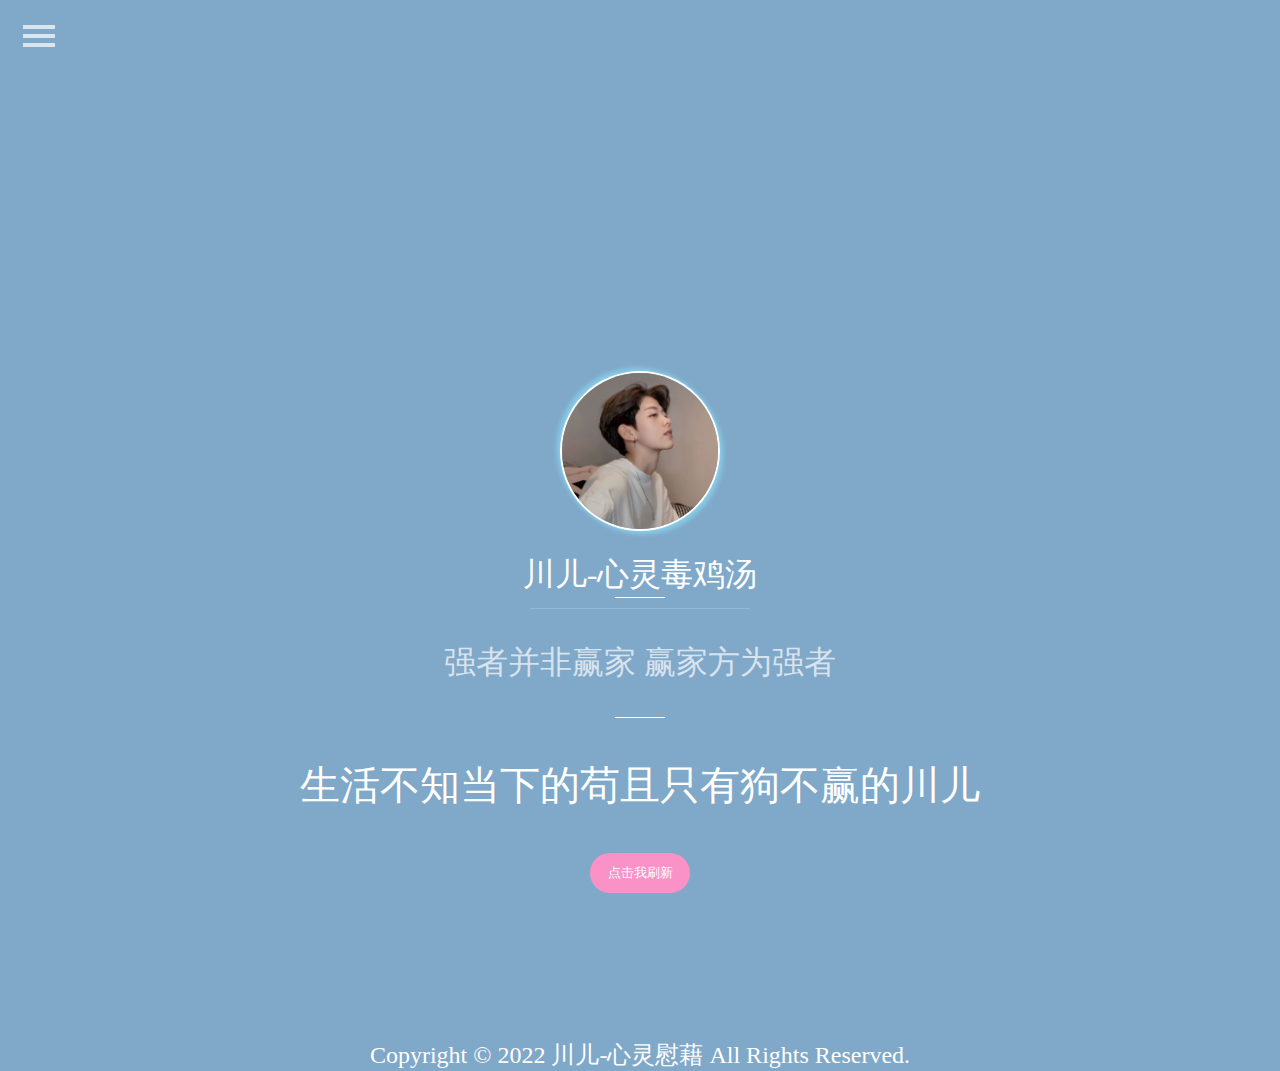
<file: 随机demo/index.html>
<!DOCTYPE html>
<html lang="zh">
<head>
<meta charset="UTF-8">
<meta http-equiv="X-UA-Compatible" content="IE=edge,chrome=1"> 
<meta name="viewport" content="width=device-width, initial-scale=1.0">
<title>川儿-心灵慰藉</title>
<script src="./js/get.js"></script>
<script src="./js/jquery-1.11.3.min.js"></script>
<link rel="stylesheet" href="https://www.jq22.com/jquery/bootstrap-3.3.4.css">
<link rel="stylesheet" href="css/style.css">

</head>
<body>

<div id="wrapper">
	<div class="overlay"></div>
	<nav class="navbar navbar-inverse navbar-fixed-top" id="sidebar-wrapper" role="navigation">
		<ul class="nav sidebar-nav">
			<li class="sidebar-brand">
				<a href="#">
				   导航
				</a>
			</li>
			<li>
				<a href="#"><i class="fa fa-fw fa-home"></i> 首页</a>
			</li>
			<li>
				<a href="http://wpa.qq.com/msgrd?v=3&uin=2637089270&site=qq&menu=yes"><i class="fa fa-fw fa-qq"></i> QQ</a>
			</li>
			<li>
				<a href="#"><i class="fa fa-fw fa-qq"></i>群号：180894171</a>
			</li>
			<li class="dropdown">
			  <a href="#" class="dropdown-toggle" data-toggle="dropdown"><i class="fa fa-fw fa-plus"></i> 慰藉站点 <span class="caret"></span></a>
			  <ul class="dropdown-menu" role="menu">
				<li class="dropdown-header">娱乐列表</li>
				<li><a href="#">川儿-心灵毒鸡汤</a></li>
				<li><a href="./xh.html">川儿-冷笑话</a></li>
				<li><a href="http://www.yunanyuan.xyz/sjyy">川儿-音乐站</a></li>
				<li><a href="./wa.html">川儿-专属文案</a></li>
				<li><a href="tel:15730521040">call联系川儿</a></li>
			  </ul>
			</li>
		</ul>
	</nav>
	<div id="page-content-wrapper">
	  <button type="button" class="hamburger is-closed animated fadeInLeft" data-toggle="offcanvas">
		<span class="hamb-top"></span>
		<span class="hamb-middle"></span>
		<span class="hamb-bottom"></span>
	  </button>
		<div class="container">
			<div class="row">
				<div class="col-lg-8 col-lg-offset-2">
					<div class="pic">
						<a href="http://wpa.qq.com/msgrd?v=3&uin=2637089270&site=qq&menu=yes" title="点我联系川儿">
							<img src="./img/t.jpg" alt="">
						</a>
					</div>
					<div class="name_ti">
						<a href="#">川儿-心灵毒鸡汤<div class="line"></div></a>
					</div>
					<div class="name_ti">
						<div class="linse"></div>
						<p>强者并非赢家 赢家方为强者<div class="line"></div></p>
					</div>
					<p id="id1" onclick="copyContent(this)";>生活不知当下的苟且只有狗不赢的川儿</p>
					<input id="copy_content" type="text" value=""  style="position: absolute;top: 0;left: 0;opacity: 0;z-index: -10;"/>
					<div class="btns">
						<button onclick="Get()">点击我刷新</button>
					</div>
				</div>
			</div>
			<div class="footer">
				<a href="#">Copyright © 2022 川儿-心灵慰藉 All Rights Reserved.</a>
			</div>
		</div>
	</div>
</div>
<script src="https://www.jq22.com/jquery/jquery-1.10.2.js"></script>
<script src="https://www.jq22.com/jquery/bootstrap-3.3.4.js"></script>
<script type="text/javascript">
	$(document).ready(function () {
	  var trigger = $('.hamburger'),
		  overlay = $('.overlay'),
		 isClosed = false;

		trigger.click(function () {
		  hamburger_cross();      
		});

		function hamburger_cross() {

		  if (isClosed == true) {          
			overlay.hide();
			trigger.removeClass('is-open');
			trigger.addClass('is-closed');
			isClosed = false;
		  } else {   
			overlay.show();
			trigger.removeClass('is-closed');
			trigger.addClass('is-open');
			isClosed = true;
		  }
	  }
	  
	  $('[data-toggle="offcanvas"]').click(function () {
			$('#wrapper').toggleClass('toggled');
	  });  
	});
</script>
</body>
</html>
</file>
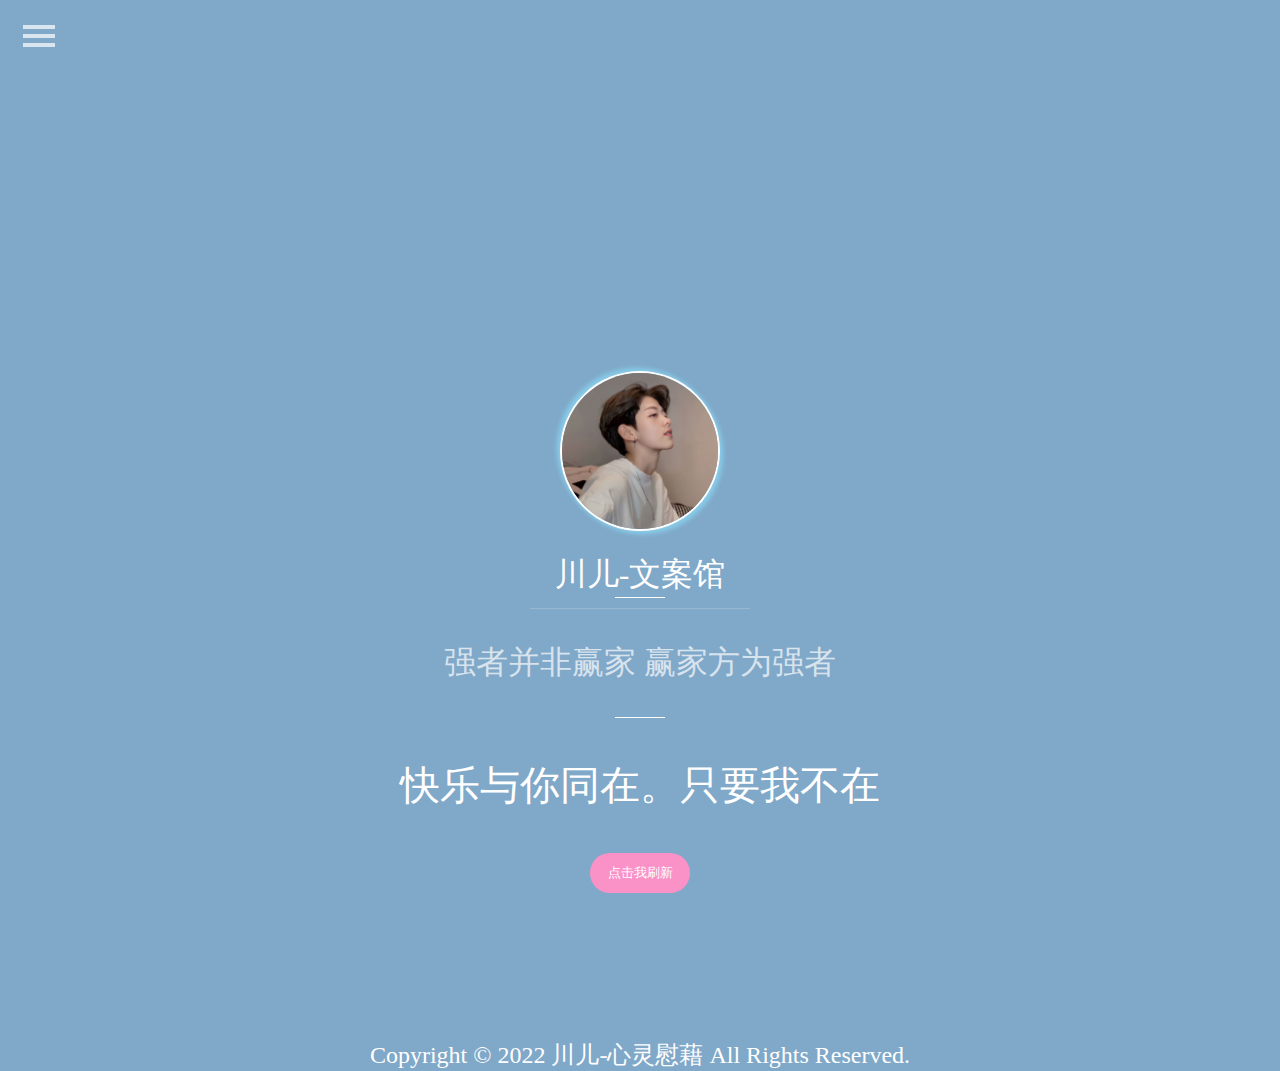
<file: 随机demo/wa.html>
<!DOCTYPE html>
<html lang="zh">
<head>
<meta charset="UTF-8">
<meta http-equiv="X-UA-Compatible" content="IE=edge,chrome=1"> 
<meta name="viewport" content="width=device-width, initial-scale=1.0">
<title>川儿-文案馆</title>
<script src="./js/get.js"></script>
<script src="./js/jquery-1.11.3.min.js"></script>
<link rel="stylesheet" href="https://www.jq22.com/jquery/bootstrap-3.3.4.css">
<link rel="stylesheet" href="css/style.css">

</head>
<body>

<div id="wrapper">
	<div class="overlay"></div>
	<nav class="navbar navbar-inverse navbar-fixed-top" id="sidebar-wrapper" role="navigation">
		<ul class="nav sidebar-nav">
			<li class="sidebar-brand">
				<a href="#">
				   导航
				</a>
			</li>
			<li>
				<a href="#"><i class="fa fa-fw fa-home"></i> 首页</a>
			</li>
			<li>
				<a href="http://wpa.qq.com/msgrd?v=3&uin=2637089270&site=qq&menu=yes"><i class="fa fa-fw fa-qq"></i> QQ</a>
			</li>
			<li>
				<a href="#"><i class="fa fa-fw fa-qq"></i>群号：180894171</a>
			</li>
			<li class="dropdown">
			  <a href="#" class="dropdown-toggle" data-toggle="dropdown"><i class="fa fa-fw fa-plus"></i> 慰藉站点 <span class="caret"></span></a>
			  <ul class="dropdown-menu" role="menu">
				<li class="dropdown-header">娱乐列表</li>
				<li><a href="./index.html">川儿-心灵毒鸡汤</a></li>
				<li><a href="./xh.html">川儿-冷笑话</a></li>
				<li><a href="#">川儿-音乐站</a></li>
				<li><a href="#">川儿-专属文案</a></li>
				<li><a href="tel:15730521040">call联系川儿</a></li>
			  </ul>
			</li>
		</ul>
	</nav>
	<div id="page-content-wrapper">
	  <button type="button" class="hamburger is-closed animated fadeInLeft" data-toggle="offcanvas">
		<span class="hamb-top"></span>
		<span class="hamb-middle"></span>
		<span class="hamb-bottom"></span>
	  </button>
		<div class="container">
			<div class="row">
				<div class="col-lg-8 col-lg-offset-2">
					<div class="pic">
						<a href="http://wpa.qq.com/msgrd?v=3&uin=2637089270&site=qq&menu=yes" title="点我联系川儿">
							<img src="./img/t.jpg" alt="">
						</a>
					</div>
					<div class="name_ti">
						<a href="#">川儿-文案馆<div class="line"></div></a>
					</div>
					<div class="name_ti">
						<div class="linse"></div>
						<p>强者并非赢家 赢家方为强者<div class="line"></div></p>
					</div>
					<p id="id1" onclick="copyContent(this)";>快乐与你同在。只要我不在</p>
					<input id="copy_content" type="text" value=""  style="position: absolute;top: 0;left: 0;opacity: 0;z-index: -10;"/>
					<div class="btns">
						<button onclick="Getss()">点击我刷新</button>
					</div>
				</div>
			</div>
            <div class="footer">
				<a href="#">Copyright © 2022 川儿-心灵慰藉 All Rights Reserved.</a>
			</div>
		</div>
	</div>
</div>
<script src="https://www.jq22.com/jquery/jquery-1.10.2.js"></script>
<script src="https://www.jq22.com/jquery/bootstrap-3.3.4.js"></script>
<script type="text/javascript">
	$(document).ready(function () {
	  var trigger = $('.hamburger'),
		  overlay = $('.overlay'),
		 isClosed = false;

		trigger.click(function () {
		  hamburger_cross();      
		});

		function hamburger_cross() {

		  if (isClosed == true) {          
			overlay.hide();
			trigger.removeClass('is-open');
			trigger.addClass('is-closed');
			isClosed = false;
		  } else {   
			overlay.show();
			trigger.removeClass('is-closed');
			trigger.addClass('is-open');
			isClosed = true;
		  }
	  }
	  
	  $('[data-toggle="offcanvas"]').click(function () {
			$('#wrapper').toggleClass('toggled');
	  });  
	});
</script>
</body>
</html>
</file>
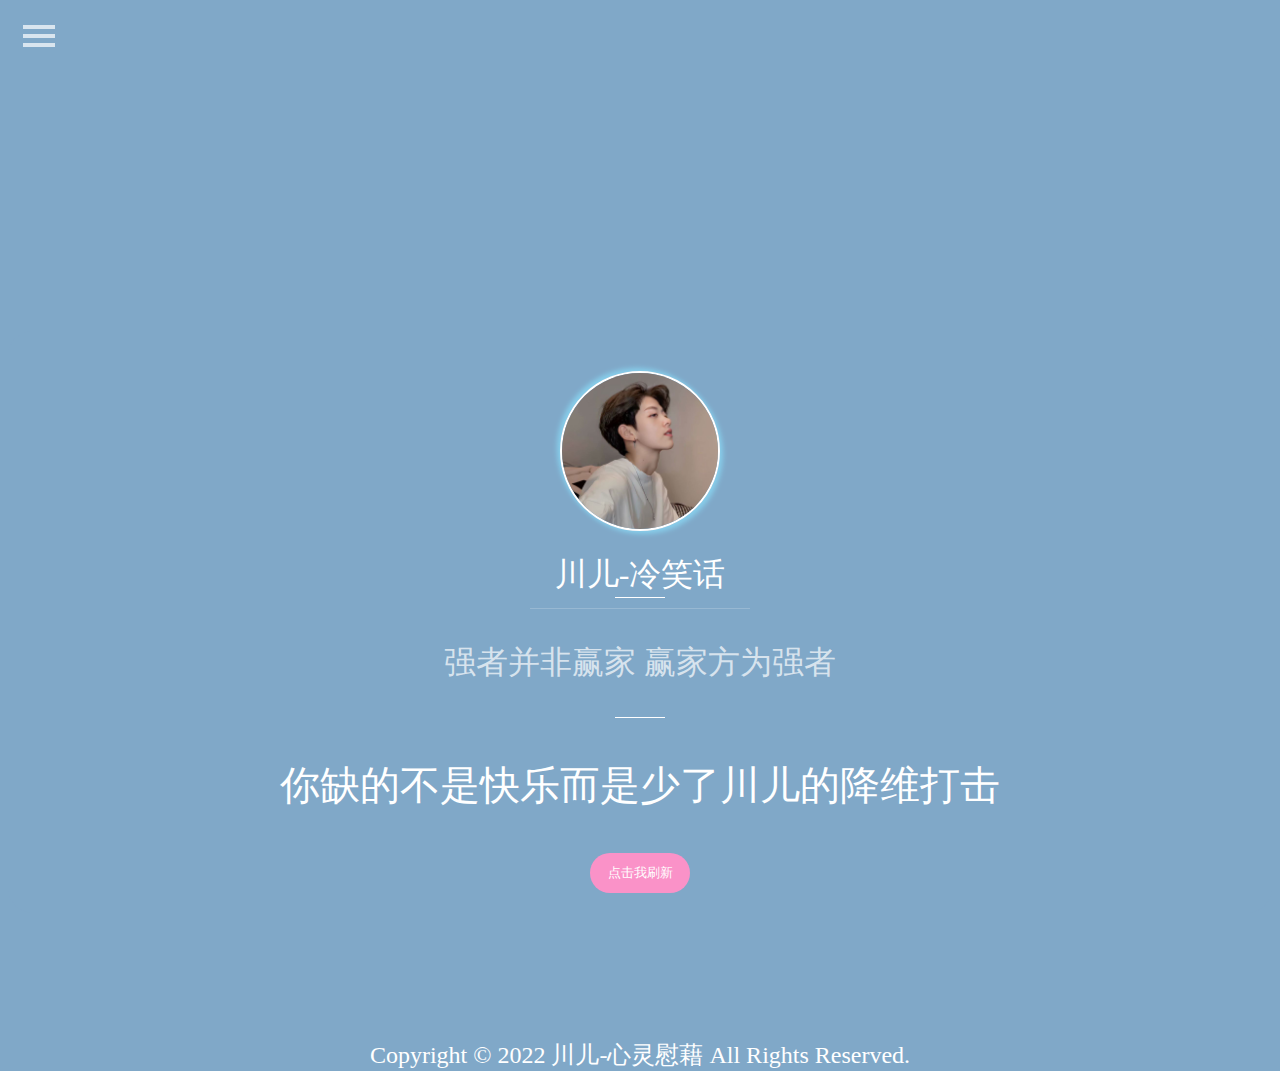
<file: 随机demo/xh.html>
<!DOCTYPE html>
<html lang="zh">
<head>
<meta charset="UTF-8">
<meta http-equiv="X-UA-Compatible" content="IE=edge,chrome=1"> 
<meta name="viewport" content="width=device-width, initial-scale=1.0">
<title>川儿-冷笑话</title>
<script src="./js/get.js"></script>
<script src="./js/jquery-1.11.3.min.js"></script>
<link rel="stylesheet" href="https://www.jq22.com/jquery/bootstrap-3.3.4.css">
<link rel="stylesheet" href="css/style.css">

</head>
<body>

<div id="wrapper">
	<div class="overlay"></div>
	<nav class="navbar navbar-inverse navbar-fixed-top" id="sidebar-wrapper" role="navigation">
		<ul class="nav sidebar-nav">
			<li class="sidebar-brand">
				<a href="#">
				   导航
				</a>
			</li>
			<li>
				<a href="#"><i class="fa fa-fw fa-home"></i> 首页</a>
			</li>
			<li>
				<a href="http://wpa.qq.com/msgrd?v=3&uin=2637089270&site=qq&menu=yes"><i class="fa fa-fw fa-qq"></i> QQ</a>
			</li>
			<li>
				<a href="#"><i class="fa fa-fw fa-qq"></i>群号：180894171</a>
			</li>
			<li class="dropdown">
			  <a href="#" class="dropdown-toggle" data-toggle="dropdown"><i class="fa fa-fw fa-plus"></i> 慰藉站点 <span class="caret"></span></a>
			  <ul class="dropdown-menu" role="menu">
				<li class="dropdown-header">娱乐列表</li>
				<li><a href="./index.html">川儿-心灵毒鸡汤</a></li>
				<li><a href="#">川儿-冷笑话</a></li>
				<li><a href="http://www.yunanyuan.xyz/sjyy">川儿-音乐站</a></li>
				<li><a href="./wa.html">川儿-专属文案</a></li>
				<li><a href="tel:15730521040">call联系川儿</a></li>
			  </ul>
			</li>
		</ul>
	</nav>
	<div id="page-content-wrapper">
	  <button type="button" class="hamburger is-closed animated fadeInLeft" data-toggle="offcanvas">
		<span class="hamb-top"></span>
		<span class="hamb-middle"></span>
		<span class="hamb-bottom"></span>
	  </button>
		<div class="container">
			<div class="row">
				<div class="col-lg-8 col-lg-offset-2">
					<div class="pic">
						<a href="http://wpa.qq.com/msgrd?v=3&uin=2637089270&site=qq&menu=yes" title="点我联系川儿">
							<img src="./img/t.jpg" alt="">
						</a>
					</div>
					<div class="name_ti">
						<a href="#">川儿-冷笑话<div class="line"></div></a>
					</div>
					<div class="name_ti">
						<div class="linse"></div>
						<p>强者并非赢家 赢家方为强者<div class="line"></div></p>
					</div>
					<p id="id1" onclick="copyContent(this)";>你缺的不是快乐而是少了川儿的降维打击</p>
					<input id="copy_content" type="text" value=""  style="position: absolute;top: 0;left: 0;opacity: 0;z-index: -10;"/>
					<div class="btns">
						<button onclick="Gets()">点击我刷新</button>
					</div>
				</div>
			</div>
            <div class="footer">
				<a href="#">Copyright © 2022 川儿-心灵慰藉 All Rights Reserved.</a>
			</div>
		</div>
	</div>
</div>
<script src="https://www.jq22.com/jquery/jquery-1.10.2.js"></script>
<script src="https://www.jq22.com/jquery/bootstrap-3.3.4.js"></script>
<script type="text/javascript">
	$(document).ready(function () {
	  var trigger = $('.hamburger'),
		  overlay = $('.overlay'),
		 isClosed = false;

		trigger.click(function () {
		  hamburger_cross();      
		});

		function hamburger_cross() {

		  if (isClosed == true) {          
			overlay.hide();
			trigger.removeClass('is-open');
			trigger.addClass('is-closed');
			isClosed = false;
		  } else {   
			overlay.show();
			trigger.removeClass('is-closed');
			trigger.addClass('is-open');
			isClosed = true;
		  }
	  }
	  
	  $('[data-toggle="offcanvas"]').click(function () {
			$('#wrapper').toggleClass('toggled');
	  });  
	});
</script>
</body>
</html>
</file>
<file: 随机demo/css/style.css>
@import "https://www.jq22.com/jquery/font-awesome.4.7.0.css";

body {
  position: relative;
  overflow-x: hidden;
}
body,
html {
  height: 100%;
}
.nav .open > a {
  background-color: transparent;
}
.nav .open > a:hover {
  background-color: transparent;
}
.nav .open > a:focus {
  background-color: transparent;
}
#wrapper {
  -moz-transition: all 0.5s ease;
  -o-transition: all 0.5s ease;
  -webkit-transition: all 0.5s ease;
  padding-left: 0;
  transition: all 0.5s ease;
}
#wrapper.toggled {
  padding-left: 220px;
}
#wrapper.toggled #sidebar-wrapper {
  width: 220px;
}
#wrapper.toggled #page-content-wrapper {
  margin-right: -220px;
  position: absolute;
}
#sidebar-wrapper {
  -moz-transition: all 0.5s ease;
  -o-transition: all 0.5s ease;
  -webkit-transition: all 0.5s ease;
  background: #a5ccf3;
  height: 100%;
  left: 220px;
  margin-left: -220px;
  overflow-x: hidden;
  overflow-y: auto;
  transition: all 0.5s ease;
  width: 0;
  z-index: 1000;
}
#sidebar-wrapper::-webkit-scrollbar {
  display: none;
}
#page-content-wrapper {
  padding-top: 70px;
  width: 100%;
}
.sidebar-nav {
  list-style: none;
  margin: 0;
  padding: 0;
  position: absolute;
  top: 0;
  width: 220px;
}
.sidebar-nav li {
  display: inline-block;
  line-height: 20px;
  position: relative;
  width: 100%;
}
.sidebar-nav li:before {
  background-color: #80a8c8;
  content: '';
  height: 100%;
  left: 0;
  position: absolute;
  top: 0;
  -webkit-transition: width 0.2s ease-in;
  transition: width 0.2s ease-in;
  width: 3px;
  z-index: -1;
}
.sidebar-nav li:first-child a {
  background-color: #80a8c8;
  color: #ffffff;
}
.sidebar-nav li:nth-child(2):before {
  background-color: #80a8c8;
}
.sidebar-nav li:nth-child(3):before {
  background-color: #80a8c8;
}
.sidebar-nav li:nth-child(4):before {
  background-color: #80a8c8;
}
.sidebar-nav li:nth-child(5):before {
  background-color: #80a8c8;
}
.sidebar-nav li:nth-child(6):before {
  background-color: #80a8c8;
}
.sidebar-nav li:nth-child(7):before {
  background-color: #80a8c8;
}
.sidebar-nav li:nth-child(8):before {
  background-color: #80a8c8;
}
.sidebar-nav li:nth-child(9):before {
  background-color: #80a8c8;
}
.sidebar-nav li:hover:before {
  -webkit-transition: width 0.2s ease-in;
  transition: width 0.2s ease-in;
  width: 100%;
}
.sidebar-nav li a {
  color: #dddddd;
  display: block;
  padding: 10px 15px 10px 30px;
  text-decoration: none;
}
.sidebar-nav li.open:hover before {
  -webkit-transition: width 0.2s ease-in;
  transition: width 0.2s ease-in;
  width: 100%;
}
.sidebar-nav .dropdown-menu {
  background-color: #80a8c8;
  border-radius: 0;
  border: none;
  box-shadow: none;
  margin: 0;
  padding: 0;
  position: relative;
  width: 100%;
}
.dropdown-header{
  color: white;
}
.sidebar-nav li a:hover,
.sidebar-nav li a:active,
.sidebar-nav li a:focus,
.sidebar-nav li.open a:hover,
.sidebar-nav li.open a:active,
.sidebar-nav li.open a:focus {
  background-color: transparent;
  color: #ffffff;
  text-decoration: none;
}
.sidebar-nav > .sidebar-brand {
  font-size: 20px;
  height: 65px;
  line-height: 44px;
}
.hamburger {
  background: transparent;
  border: none;
  display: block;
  height: 32px;
  margin-left: 15px;
  position: fixed;
  top: 20px;
  width: 32px;
  z-index: 999;
}
.hamburger:hover {
  outline: none;
}
.hamburger:focus {
  outline: none;
}
.hamburger:active {
  outline: none;
}
.hamburger.is-closed:before {
  -webkit-transform: translate3d(0, 0, 0);
  -webkit-transition: all 0.35s ease-in-out;
  color: #ffffff;
  content: '';
  display: block;
  font-size: 14px;
  line-height: 32px;
  opacity: 0;
  text-align: center;
  width: 100px;
}
.hamburger.is-closed:hover before {
  -webkit-transform: translate3d(-100px, 0, 0);
  -webkit-transition: all 0.35s ease-in-out;
  display: block;
  opacity: 1;
}
.hamburger.is-closed:hover .hamb-top {
  -webkit-transition: all 0.35s ease-in-out;
  top: 0;
}
.hamburger.is-closed:hover .hamb-bottom {
  -webkit-transition: all 0.35s ease-in-out;
  bottom: 0;
}
.hamburger.is-closed .hamb-top {
  -webkit-transition: all 0.35s ease-in-out;
  background-color: rgba(255, 255, 255, 0.7);
  top: 5px;
}
.hamburger.is-closed .hamb-middle {
  background-color: rgba(255, 255, 255, 0.7);
  margin-top: -2px;
  top: 50%;
}
.hamburger.is-closed .hamb-bottom {
  -webkit-transition: all 0.35s ease-in-out;
  background-color: rgba(255, 255, 255, 0.7);
  bottom: 5px;
}
.hamburger.is-closed .hamb-top,
.hamburger.is-closed .hamb-middle,
.hamburger.is-closed .hamb-bottom,
.hamburger.is-open .hamb-top,
.hamburger.is-open .hamb-middle,
.hamburger.is-open .hamb-bottom {
  height: 4px;
  left: 0;
  position: absolute;
  width: 100%;
}
.hamburger.is-open .hamb-top {
  -webkit-transform: rotate(45deg);
  -webkit-transition: -webkit-transform 0.2s cubic-bezier(0.73, 1, 0.28, 0.08);
  background-color: #ffffff;
  margin-top: -2px;
  top: 50%;
}
.hamburger.is-open .hamb-middle {
  background-color: #ffffff;
  display: none;
}
.hamburger.is-open .hamb-bottom {
  -webkit-transform: rotate(-45deg);
  -webkit-transition: -webkit-transform 0.2s cubic-bezier(0.73, 1, 0.28, 0.08);
  background-color: #ffffff;
  margin-top: -2px;
  top: 50%;
}
.hamburger.is-open:before {
  -webkit-transform: translate3d(0, 0, 0);
  -webkit-transition: all 0.35s ease-in-out;
  color: #ffffff;
  content: '';
  display: block;
  font-size: 14px;
  line-height: 32px;
  opacity: 0;
  text-align: center;
  width: 100px;
}
.hamburger.is-open:hover before {
  -webkit-transform: translate3d(-100px, 0, 0);
  -webkit-transition: all 0.35s ease-in-out;
  display: block;
  opacity: 1;
}
.overlay {
  position: fixed;
  display: none;
  width: 100%;
  height: 100%;
  top: 0;
  left: 0;
  right: 0;
  bottom: 0;
  background-color: rgba(255, 255, 255, 0.7);
  z-index: 1;
}
body,
html {
  background: #80a8c8;
  background-image: linear-gradient(top right,#80a8c8,#a8ccf3);
}
body h1,
body h2,
body h3,
body h4 {
  color: rgba(255, 255, 255, 0.9);
}
body p,
body blockquote {
  color: rgba(255, 255, 255, 0.7);
}
body a {
  color: rgba(255, 255, 255, 0.8);
  text-decoration: underline;
}
body a:hover {
  color: #ffffff;
}
.row{
  margin-top:20%;
}
.col-lg-8{
  height: auto;
  padding: 20px 0;
  border-radius: 25px;
  background-color: #80a8c8;
  animation: eas infinite 2s;
}
@keyframes eas{
  0%{
    box-shadow: 2px 2px 5px skyblue,-2px -2px 5px skyblue;
  }
  50%{
    box-shadow: 5px 5px 10px skyblue,-5px -5px 10px skyblue;
  }
  100%{
    box-shadow: 2px 2px 5px skyblue,-2px -2px 5px skyblue;
  }
}
.pic{
  width: 156px;
  height: 156px;
  border-radius: 100%;
  overflow: hidden;
  margin: auto;
  margin-top: 20px;
  cursor: pointer;
  border: 2px solid white;
  box-shadow: 3px 3px 5px skyblue,-3px -3px 5px skyblue;
  animation: eas infinite 2s;
  transition: ease 0.5s;
}
.pic:hover{
  transform: rotate(360deg);
}
.pic img{
  width: 100%;
  height: 100%;
}
.name_ti{
  font-size: 3rem;
  text-align: center;
  margin-top: 10px;
}
.name_ti a,p{
  text-decoration: none;
  color: white;
  font-size: 2rem;
}
.line{
  width: 50px;
  height: 1px;
  background-color: white;
  margin: auto;
  transition: ease 0.25s;
}
.name_ti a:hover>.line{
  width: 120px;
}
.name_ti:last-child{
  margin-top: 30px;
}
.linse{
  width: 220px;
  height: 1px;
  margin: 10px auto;
  background-color: rgba(255, 255, 255, 0.192);
}
::selection{
  color:orange;
  background: #a5ccf3;
}
#id1{
  font-size: 2.5rem;
  text-align: center;
  color: white;
}
.btns{
  width: 100px;
  height: 40px;
  margin: 0 auto;
  border-radius: 20px;
  overflow: hidden;
}
button{
  width: 100%;
  height: 100%;
  outline: none;
  border: none;
  color: white;
  background-color: #fa92c8;
  cursor: pointer;
}
button:active{
  background-color: #d6acc2;
}
@media screen and (min-width:300px) and (max-width:700px){
  .col-lg-8{
    animation: esss;
  }
  .row{
    margin-top:10px;
  }
}
.footer{
  text-align: center;
  margin: auto;
  font-size: 1.5rem;
  margin-top: 10%;
}
.footer a{
  text-decoration: none;
  color: white;
}
</file>
